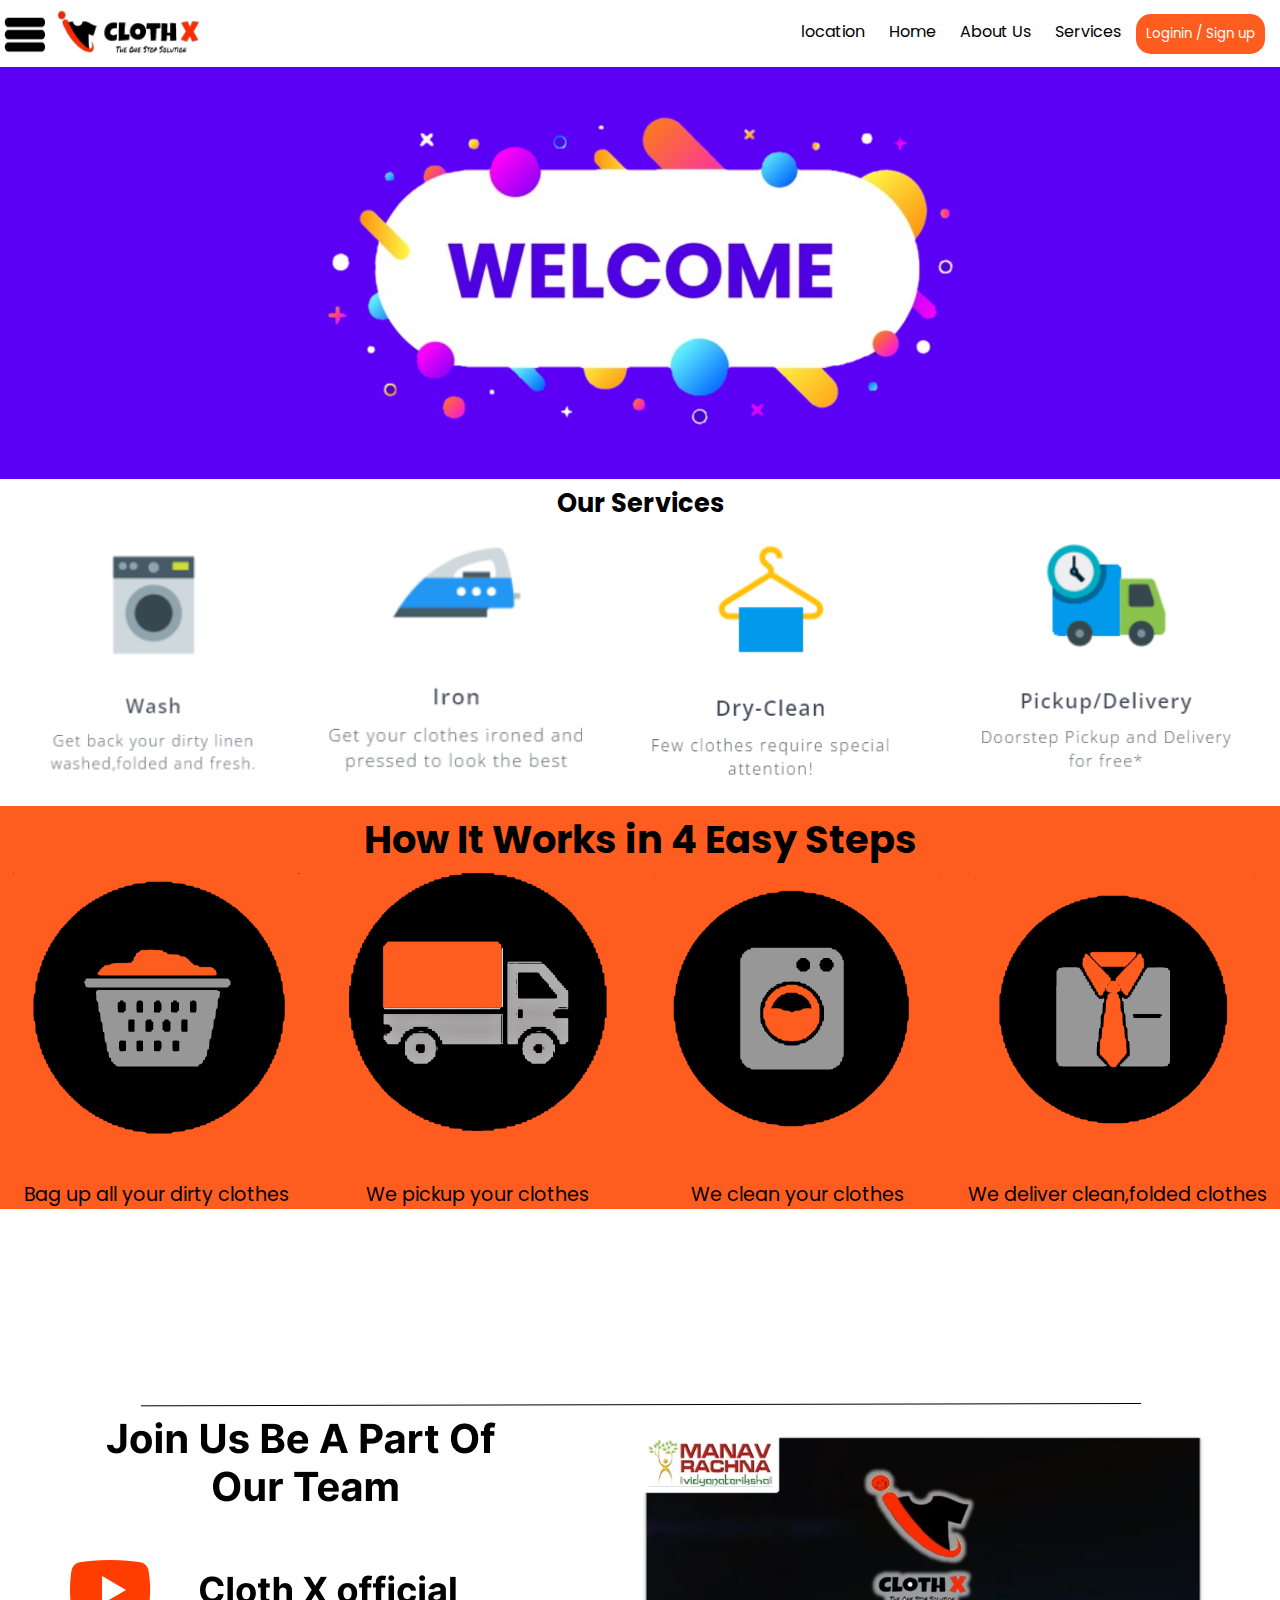
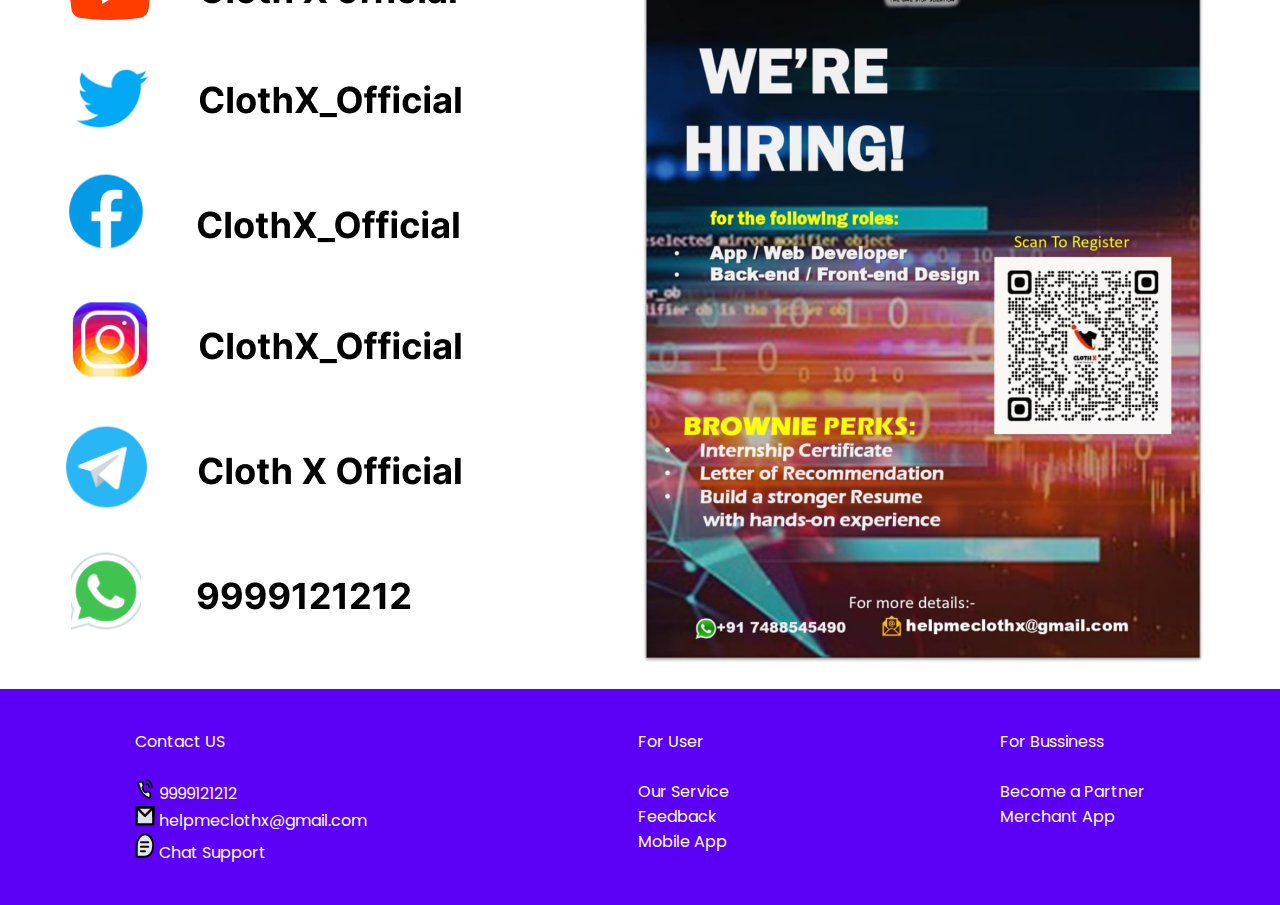
<file: index.html>
<!DOCTYPE html>
<html lang="en">

<head>
    <meta charset="UTF-8">
    <meta http-equiv="X-UA-Compatible" content="IE=edge">
    <meta name="viewport" content="width=device-width, initial-scale=1.0">
    <link rel="stylesheet" href="design.css">
    <style>
        @import url('https://fonts.googleapis.com/css2?family=Fira+Sans&family=Poppins:ital,wght@0,100;0,200;0,400;0,500;1,100;1,200;1,300;1,400;1,500&family=Roboto:ital,wght@0,100;0,300;1,100&display=swap');
    </style>
    <title>landing Page</title>
</head>

<body>
    <!-- header section starts -->
    <header>
        <div>
            <img class="header_three-line-icon" src="img/three lines icon.png" alt="Menu icon">
            <a href="index.html"><img class="header_logo-icon" src="img/Logo Icon.png" alt="logo icon"></a>
        </div>
        <nav>
            <ul>
                <li>location</li>
                <li><a href="index.html">Home</a></li>
                <li>About Us</li>
                <li><a href="form.html">Services</a></li>
            </ul>
            <button>Loginin / Sign up</button>
        </nav>
    </header>
    <!-- banner section starts -->
    <div class="banner">
        <center> <img id="banner_img" src="img/banner.png" alt="banner img"> </center>
    </div>
    <!-- Our services section starts-->
    <div id="service_text">
        <center><b>Our Services</b></center>
    </div>
    <div id="service">
        <div class="work_showing-icon"><a href="form.html"><img src="img/services/wash img.png" alt="Backet icon"></a></div>
        <div class="work_showing-icon"><a href="form.html"><img src="img/services/Iron img.png" alt="Truck icon"></a></div>
        <div class="work_showing-icon"><a href="form.html"><img src="img/services/dry clean img.png" alt="Machine icon"></a></div>
        <div class="work_showing-icon"><a href="form.html"><img src="img/services/pickup img.png" alt="Shirt icon"></a></div>
    </div>
    <!-- How it works section starts-->
    <div id="HIwork_text">
        <center><b> How It Works in 4 Easy Steps</b></center>
    </div>
    <div class="HIwork">
        <div class="work_showing-icon"><img src="img/working/Backet .png" alt="Backet icon">
            <center><br>Bag up all your dirty clothes</center>
        </div>
        <div class="work_showing-icon"><img src="img/working/Truck.png" alt="Truck icon">
            <center><br>We pickup your clothes</center>
        </div>
        <div class="work_showing-icon"><img src="img/working/Machine .png" alt="Machine icon">
            <center><br>We clean your clothes</center>
        </div>
        <div class="work_showing-icon"><img src="img/working/Shirt .png" alt="Shirt icon">
            <center><br>We deliver clean,folded clothes</center>
        </div>
    </div>
    <!-- Join us section starts-->
    <div id="hiring_blank-space"></div>
    <div>
        <center>
            <svg width="1001" height="4" viewBox="0 0 1001 4" fill="none" xmlns="http://www.w3.org/2000/svg">
                <line x1="0.998831" y1="2.83753" x2="1001" y2="0.499991" stroke="black" />
            </svg>
        </center>
    </div>
    <div class="hiring">
        <div>
            <img src="img/Group 6.png" alt="social tags">
        </div>
        <div>
            <img src="img/hiring Img.png" alt="hiring banner">
        </div>
    </div>
    <!-- Footer section starts-->
    <footer>
        <div class="footer_list">
            Contact US <br><br>
            <svg width="20" height="20" viewBox="0 0 24 31" fill="none" xmlns="http://www.w3.org/2000/svg">
                <path
                    d="M22.2708 13.4162C22.4119 12.1192 22.3656 10.7915 22.1319 9.51477C21.8231 7.82822 21.1871 6.231 20.2241 4.91209C19.261 3.59319 18.0948 2.72229 16.8633 2.29939C15.9311 1.97926 14.9615 1.91586 14.0145 2.10919"
                    stroke="black" stroke-width="2.66906" stroke-linecap="round" stroke-linejoin="round" />
                <path
                    d="M18.0321 12.8018C18.1834 11.4124 17.8685 9.94629 17.0876 8.87678C16.3066 7.80727 15.2361 7.376 14.2216 7.58311"
                    stroke="black" stroke-width="2.66906" stroke-linecap="round" stroke-linejoin="round" />
                <path
                    d="M6.96702 4.38208C7.37274 4.38208 7.74656 4.68347 7.94353 5.16927L9.30972 8.53962C9.48859 8.98091 9.49702 9.51467 9.33217 9.96614L8.01602 13.5711C8.01602 13.5711 8.39744 16.2567 9.99371 18.4429C11.59 20.629 13.5444 21.1423 13.5444 21.1423L16.1763 19.3401C16.5062 19.1142 16.8962 19.1259 17.2185 19.3713L19.6865 21.2505C20.0409 21.5203 20.2607 22.032 20.2607 22.5874V26.4676C20.2607 28.4436 18.9205 29.8708 17.5533 29.239C14.7455 27.9415 10.387 25.4711 7.62443 21.6876C4.86184 17.9043 3.05793 11.9352 2.11052 8.08984C1.64922 6.21752 2.69134 4.38208 4.13418 4.38208H6.96702Z"
                    fill="#F0F2F4" stroke="black" stroke-width="2.66906" stroke-linejoin="round" />
            </svg>
            9999121212<br>
            <svg width="20" height="20" viewBox="0 0 29 30" fill="none" xmlns="http://www.w3.org/2000/svg">
                <path d="M2 27.6785H27V14.8392V2H14.5H2V14.8392V27.6785Z" fill="#DDE2E9" stroke="black"
                    stroke-width="3.4487" stroke-linejoin="round" />
                <path d="M2 2L14.5 14.8392L27 2" stroke="#130D0D" stroke-width="3.4487" stroke-linecap="round"
                    stroke-linejoin="round" />
                <path d="M14.5 2H2V14.8392" stroke="black" stroke-width="3.4487" stroke-linecap="round"
                    stroke-linejoin="round" />
                <path d="M27 14.8392V2H14.5" stroke="black" stroke-width="3.4487" stroke-linecap="round"
                    stroke-linejoin="round" />
            </svg>
            helpmeclothx@gmail.com<br>
            <svg width="20" height="25" viewBox="0 0 29 38" fill="none" xmlns="http://www.w3.org/2000/svg">
                <path
                    d="M27 19.119C27 28.5735 21.4036 36.2379 14.5 36.2379C10.7666 36.2379 2 36.2379 2 36.2379C2 36.2379 2 23.4605 2 19.119C2 9.66442 7.59644 2 14.5 2C21.4036 2 27 9.66442 27 19.119Z"
                    fill="#E1E8F1" stroke="black" stroke-width="3" stroke-linecap="round" stroke-linejoin="round" />
                <path d="M8.24994 13.9832H19.4999" stroke="#0C0A0A" stroke-width="3" stroke-linecap="round"
                    stroke-linejoin="round" />
                <path d="M8.24994 20.8308H19.4999" stroke="#0C0A0A" stroke-width="3" stroke-linecap="round"
                    stroke-linejoin="round" />
                <path d="M8.24994 27.6785H14.4999" stroke="#0C0A0A" stroke-width="3" stroke-linecap="round"
                    stroke-linejoin="round" />
            </svg>
            Chat Support<br>
        </div>
        <div class="footer_list">
            <a href="index.html">For User</a><br><br>
            <a href="form.html">Our Service</a><br>
            Feedback<br>
            Mobile App<br>
        </div>
        <div class="footer_list">
            <a href="business.html">For Bussiness</a><br><br>
            Become a Partner<br>
            Merchant App<br>
        </div>
    </footer>
</body>

</html>
</file>
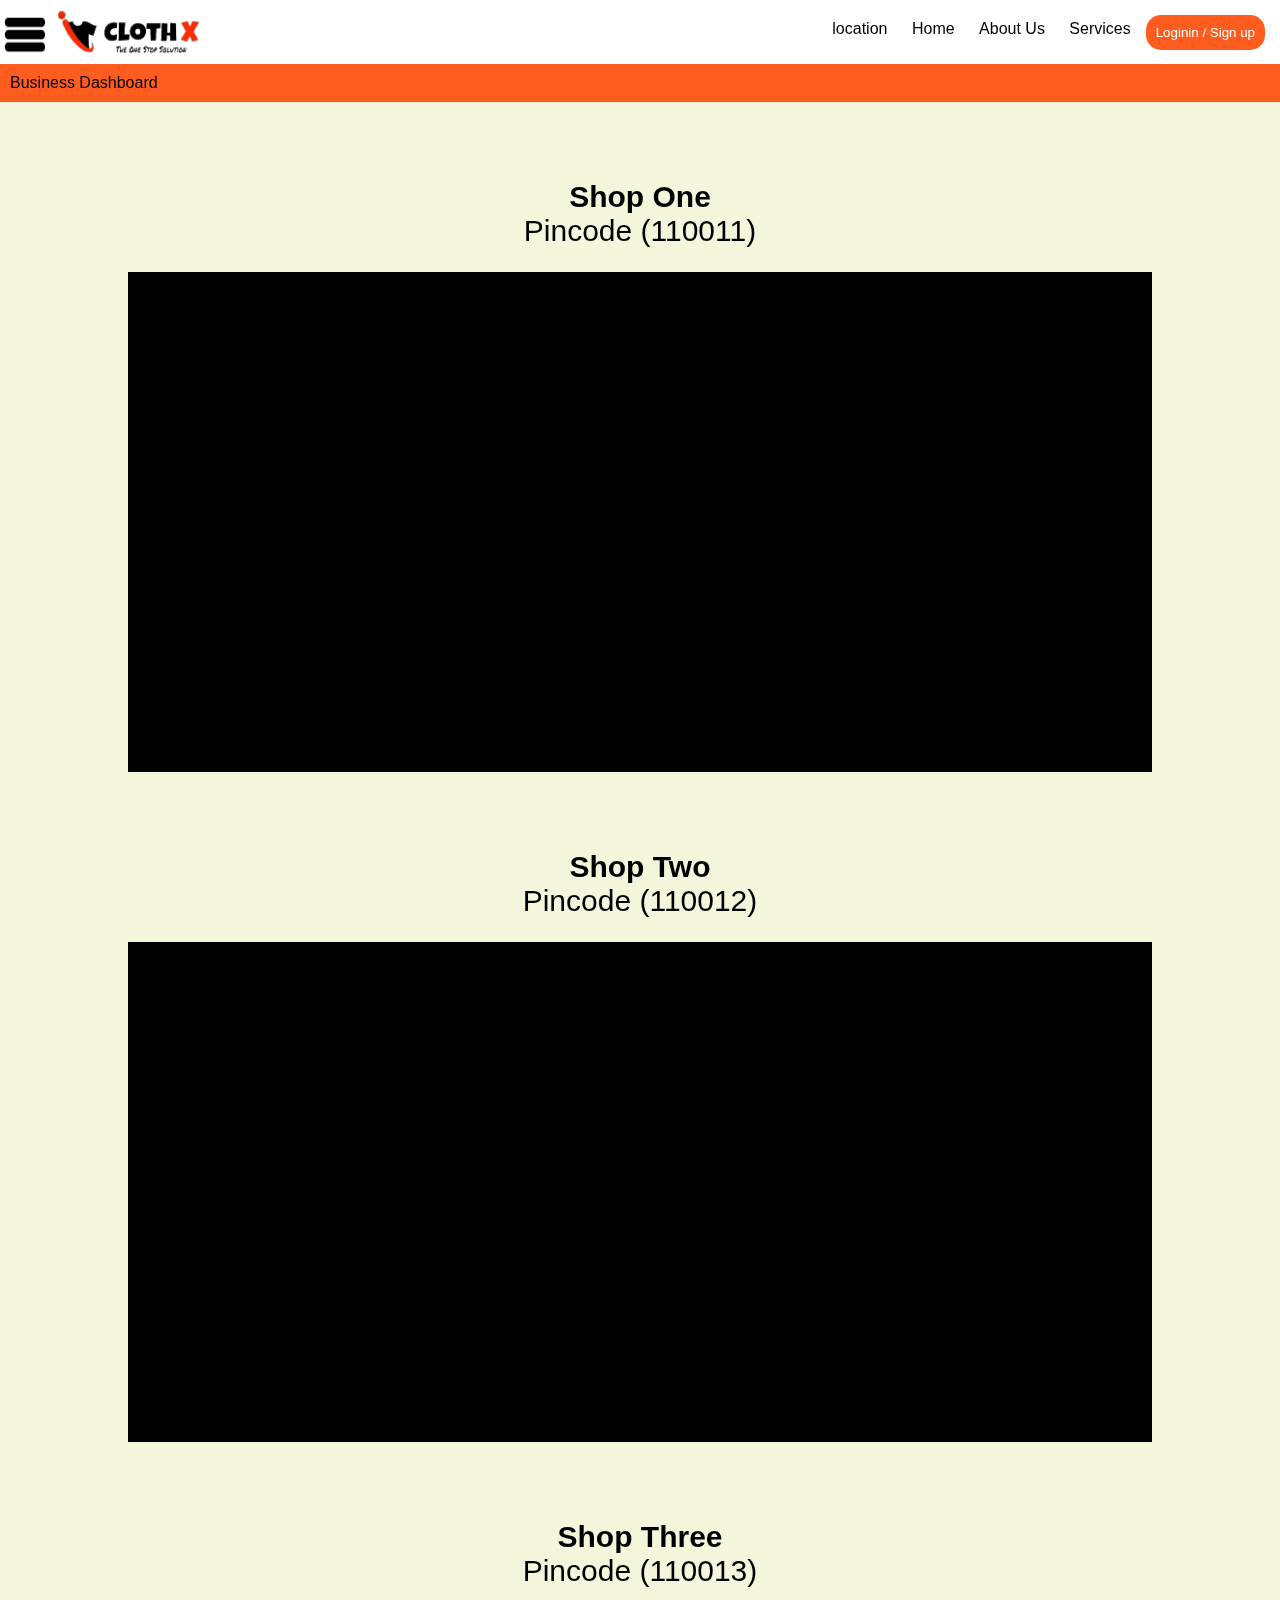
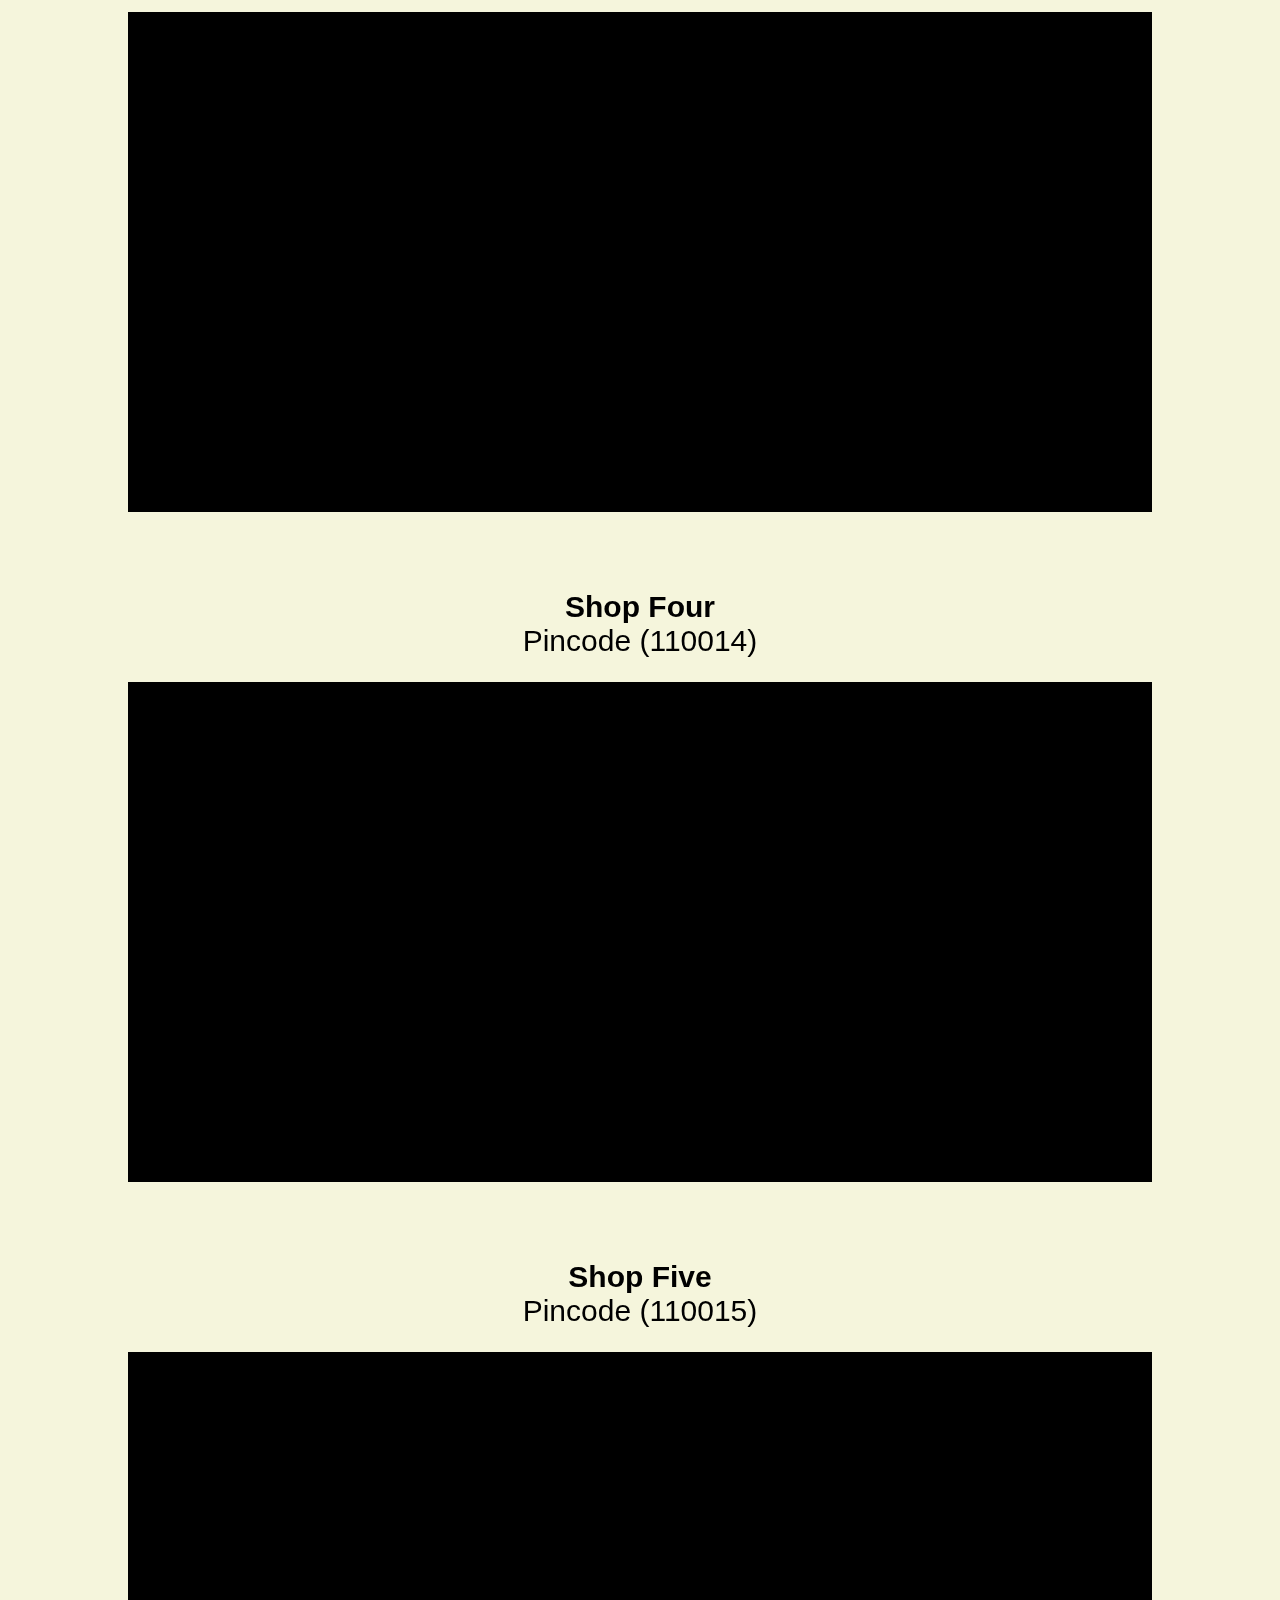
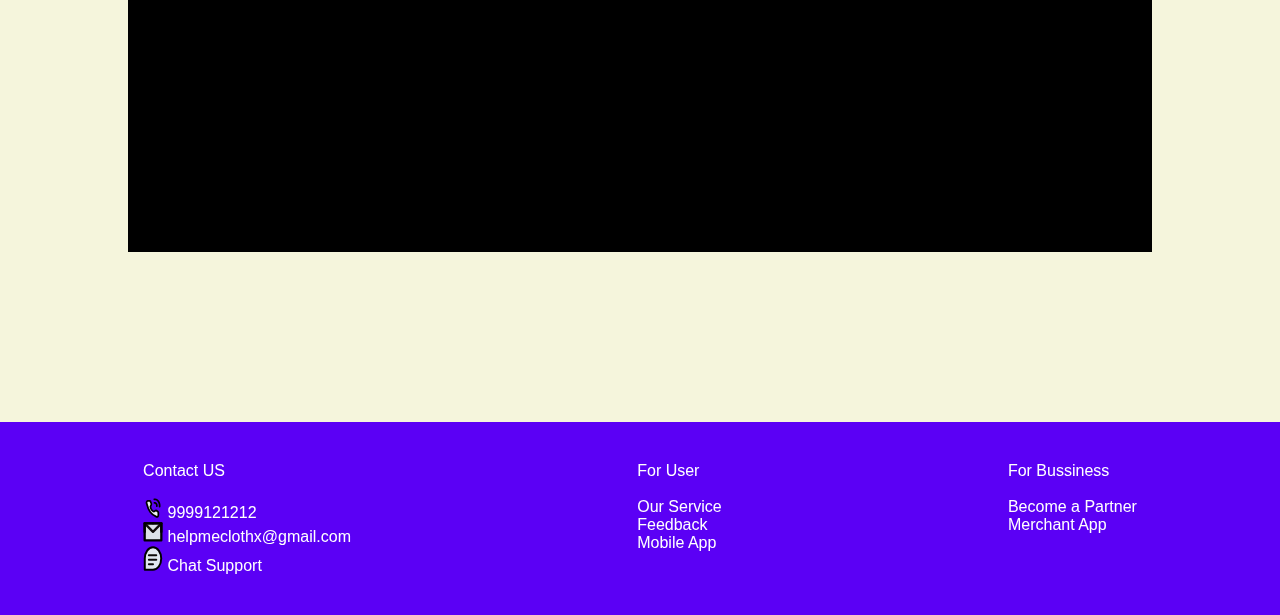
<file: business.html>
<!DOCTYPE html>
<html lang="en">

<head>
    <meta charset="UTF-8">
    <meta http-equiv="X-UA-Compatible" content="IE=edge">
    <meta name="viewport" content="width=device-width, initial-scale=1.0">
    <link rel="stylesheet" href="design.css">
    <title>Business Page</title>
</head>

<body>
    <header>
        <div>
            <img class="header_three-line-icon" src="img/three lines icon.png" alt="Menu icon">
            <a href="index.html"><img class="header_logo-icon" src="img/Logo Icon.png" alt="logo icon"></a>
        </div>
        <nav>
            <ul>
                <li>location</li>
                <li><a href="index.html">Home</a></li>
                <li>About Us</li>
                <li><a href="form.html">Services</a></li>
            </ul>
            <button>Loginin / Sign up</button>
        </nav>
    </header>
    <div class="welcome">
        Business Dashboard
    </div>
    <!-- sheet data section one starts-->
    <div>
        <div class="sheet-data_rec">
            <br><br>
            <h4>Shop One</h4>
            Pincode (110011)
        </div>
        <div class="sheet-data">
            <div class="sheet-data_side-box"></div>
            <div class="sheet-data_box">
                <iframe class="sheet-data_frame"
                    src="https://docs.google.com/spreadsheets/d/1ywtUL5pVPbn3cTB9WKQpLONIEtoC14wpvrzIClb36kw/edit?usp=sharing"
                    frameborder="0"></iframe>
                <div class="sheet-data_border"></div>
            </div>
            <div class="sheet-data_side-box"></div>
        </div>

    </div>
     <!-- sheet data section two starts-->
     <div>
        <div class="sheet-data_rec">
            <br><br>
            <h4>Shop Two</h4>
            Pincode (110012)
        </div>
        <div class="sheet-data">
            <div class="sheet-data_side-box"></div>
            <div class="sheet-data_box">
                <iframe class="sheet-data_frame"
                    src="https://docs.google.com/spreadsheets/d/1Oerx1g_zvFz1ScCBUECSHNyOH3I02QtMU7A_JetgA6g/edit?usp=sharing"
                    frameborder="0"></iframe>
                <div class="sheet-data_border"></div>
            </div>
            <div class="sheet-data_side-box"></div>
        </div>
    </div>
     <!-- sheet data section three starts-->
     <div>
        <div class="sheet-data_rec">
            <br><br>
            <h4>Shop Three</h4>
            Pincode (110013)
        </div>
        <div class="sheet-data">
            <div class="sheet-data_side-box"></div>
            <div class="sheet-data_box">
                <iframe class="sheet-data_frame"
                    src="https://docs.google.com/spreadsheets/d/1YTO-aWj95WU85UNCDonqGuG_P_RpA5A5jAQnkThWA_E/edit?usp=sharing"
                    frameborder="0"></iframe>
                <div class="sheet-data_border"></div>
            </div>
            <div class="sheet-data_side-box"></div>
        </div>
    </div>
     <!-- sheet data section fourth starts-->
     <div>
        <div class="sheet-data_rec">
            <br><br>
            <h4>Shop Four</h4>
            Pincode (110014)
        </div>
        <div class="sheet-data">
            <div class="sheet-data_side-box"></div>
            <div class="sheet-data_box">
                <iframe class="sheet-data_frame"
                    src="https://docs.google.com/spreadsheets/d/1uC9hz1H7_w3DLW2Hh2ziEtoZNTn5ro4GS5xbk7Tkf5o/edit?usp=sharing"
                    frameborder="0"></iframe>
                <div class="sheet-data_border"></div>
            </div>
            <div class="sheet-data_side-box"></div>
        </div>

    </div>
    <!-- sheet data section fifth starts-->
    <div>
        <div class="sheet-data_rec">
            <br><br>
            <h4>Shop Five</h4>
            Pincode (110015)
        </div>
        <div class="sheet-data">
            <div class="sheet-data_side-box"></div>
            <div class="sheet-data_box">
                <iframe class="sheet-data_frame"
                    src="https://docs.google.com/spreadsheets/d/1ypzYq_hobpfaGi5HCDPyfU66VLTxpicAIEzv5lfElYI/edit?usp=sharing"
                    frameborder="0"></iframe>
                <div class="sheet-data_border"></div>
            </div>
            <div class="sheet-data_side-box"></div>
        </div>

        <div class="sheet-data_rec"></div>
    </div>
    <!-- Footer starts-->
    <footer>
        <div class="footer_list">
            Contact US <br><br>
            <svg width="20" height="20" viewBox="0 0 24 31" fill="none" xmlns="http://www.w3.org/2000/svg">
                <path
                    d="M22.2708 13.4162C22.4119 12.1192 22.3656 10.7915 22.1319 9.51477C21.8231 7.82822 21.1871 6.231 20.2241 4.91209C19.261 3.59319 18.0948 2.72229 16.8633 2.29939C15.9311 1.97926 14.9615 1.91586 14.0145 2.10919"
                    stroke="black" stroke-width="2.66906" stroke-linecap="round" stroke-linejoin="round" />
                <path
                    d="M18.0321 12.8018C18.1834 11.4124 17.8685 9.94629 17.0876 8.87678C16.3066 7.80727 15.2361 7.376 14.2216 7.58311"
                    stroke="black" stroke-width="2.66906" stroke-linecap="round" stroke-linejoin="round" />
                <path
                    d="M6.96702 4.38208C7.37274 4.38208 7.74656 4.68347 7.94353 5.16927L9.30972 8.53962C9.48859 8.98091 9.49702 9.51467 9.33217 9.96614L8.01602 13.5711C8.01602 13.5711 8.39744 16.2567 9.99371 18.4429C11.59 20.629 13.5444 21.1423 13.5444 21.1423L16.1763 19.3401C16.5062 19.1142 16.8962 19.1259 17.2185 19.3713L19.6865 21.2505C20.0409 21.5203 20.2607 22.032 20.2607 22.5874V26.4676C20.2607 28.4436 18.9205 29.8708 17.5533 29.239C14.7455 27.9415 10.387 25.4711 7.62443 21.6876C4.86184 17.9043 3.05793 11.9352 2.11052 8.08984C1.64922 6.21752 2.69134 4.38208 4.13418 4.38208H6.96702Z"
                    fill="#F0F2F4" stroke="black" stroke-width="2.66906" stroke-linejoin="round" />
            </svg>
            9999121212<br>
            <svg width="20" height="20" viewBox="0 0 29 30" fill="none" xmlns="http://www.w3.org/2000/svg">
                <path d="M2 27.6785H27V14.8392V2H14.5H2V14.8392V27.6785Z" fill="#DDE2E9" stroke="black"
                    stroke-width="3.4487" stroke-linejoin="round" />
                <path d="M2 2L14.5 14.8392L27 2" stroke="#130D0D" stroke-width="3.4487" stroke-linecap="round"
                    stroke-linejoin="round" />
                <path d="M14.5 2H2V14.8392" stroke="black" stroke-width="3.4487" stroke-linecap="round"
                    stroke-linejoin="round" />
                <path d="M27 14.8392V2H14.5" stroke="black" stroke-width="3.4487" stroke-linecap="round"
                    stroke-linejoin="round" />
            </svg>
            helpmeclothx@gmail.com<br>
            <svg width="20" height="25" viewBox="0 0 29 38" fill="none" xmlns="http://www.w3.org/2000/svg">
                <path
                    d="M27 19.119C27 28.5735 21.4036 36.2379 14.5 36.2379C10.7666 36.2379 2 36.2379 2 36.2379C2 36.2379 2 23.4605 2 19.119C2 9.66442 7.59644 2 14.5 2C21.4036 2 27 9.66442 27 19.119Z"
                    fill="#E1E8F1" stroke="black" stroke-width="3" stroke-linecap="round" stroke-linejoin="round" />
                <path d="M8.24994 13.9832H19.4999" stroke="#0C0A0A" stroke-width="3" stroke-linecap="round"
                    stroke-linejoin="round" />
                <path d="M8.24994 20.8308H19.4999" stroke="#0C0A0A" stroke-width="3" stroke-linecap="round"
                    stroke-linejoin="round" />
                <path d="M8.24994 27.6785H14.4999" stroke="#0C0A0A" stroke-width="3" stroke-linecap="round"
                    stroke-linejoin="round" />
            </svg>
            Chat Support<br>
        </div>
        <div class="footer_list">
            <a href="index.html">For User</a><br><br>
            <a href="form.html">Our Service</a><br>
            Feedback<br>
            Mobile App<br>
        </div>
        <div class="footer_list">
            <a href="business.html">For Bussiness</a><br><br>
            Become a Partner<br>
            Merchant App<br>
        </div>
    </footer>
</body>

</html>
</file>
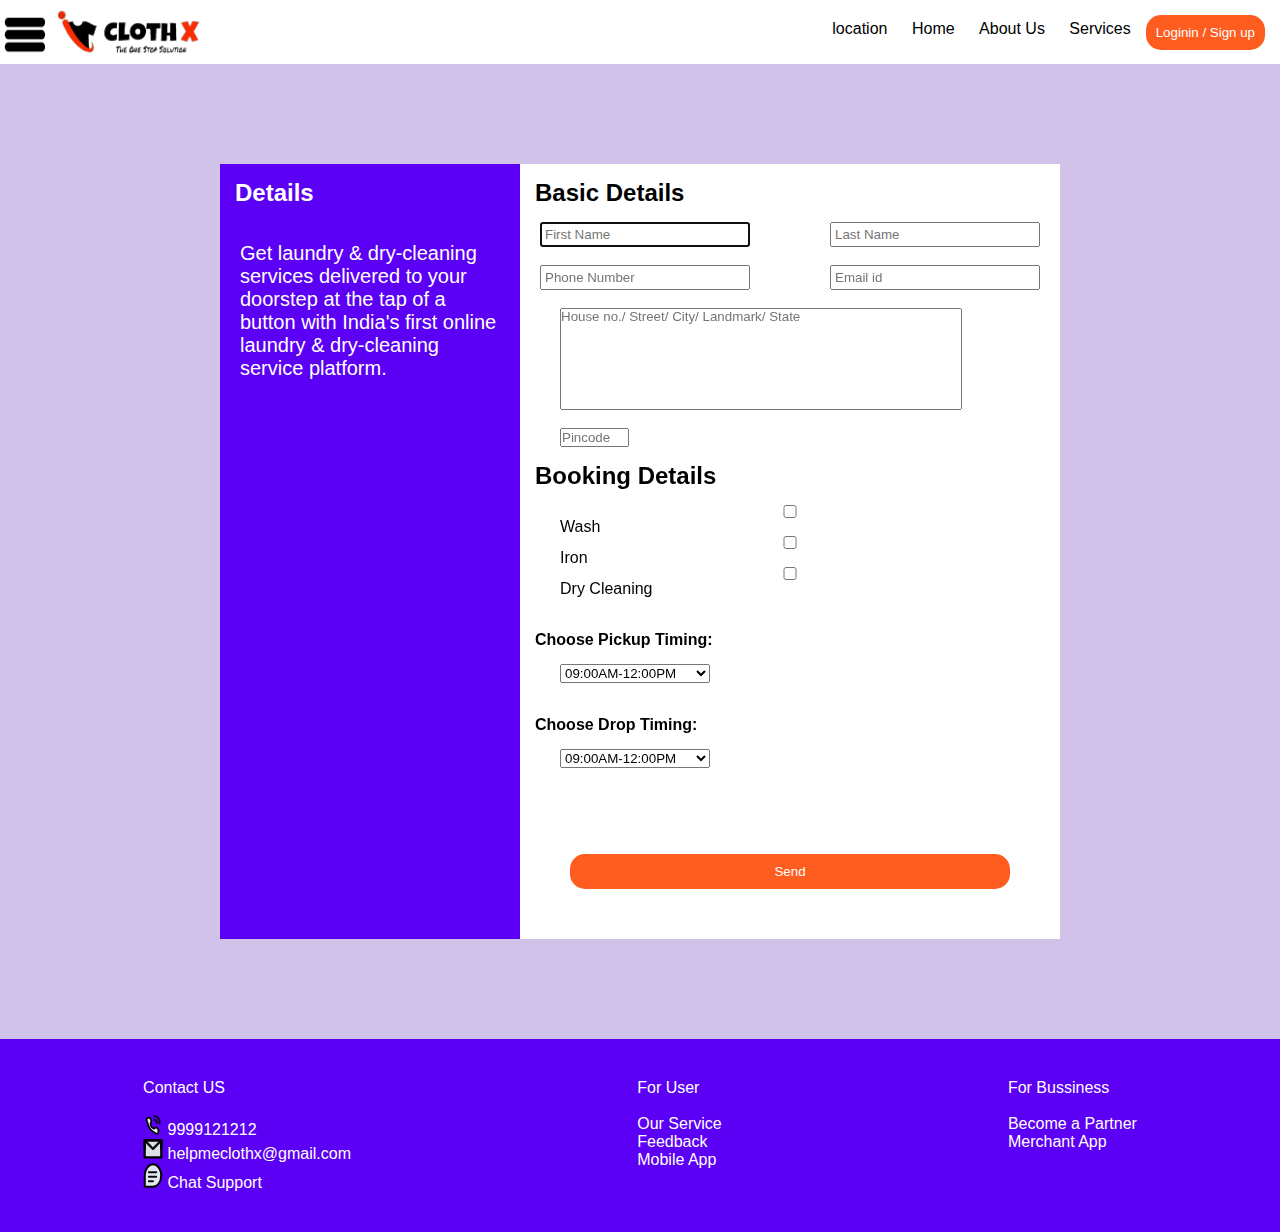
<file: form.html>
<!DOCTYPE html>
<html lang="en">

<head>
    <meta charset="UTF-8">
    <meta http-equiv="X-UA-Compatible" content="IE=edge">
    <meta name="viewport" content="width=device-width, initial-scale=1.0">
    <link rel="stylesheet" href="design.css">
    <link rel="stylesheet" href="booking.css">
    <title>Service Page</title>
</head>

<body>
     <header>
        <div>
            <img class="header_three-line-icon" src="img/three lines icon.png" alt="Menu icon">
            <a href="index.html"><img class="header_logo-icon" src="img/Logo Icon.png" alt="logo icon"></a>
        </div>
        <nav>
            <ul>
                <li>location</li>
                <li><a href="index.html">Home</a></li>
                <li>About Us</li>
                <li><a href="form.html">Services</a></li>
            </ul>
            <button>Loginin / Sign up</button>
        </nav>
    </header>
    <!-- book section starts -->
    <div class="book">
        <div class="book_box">
            <div class="book_text">
                <h2>Details</h2>
                <p>
                    Get laundry & dry-cleaning services delivered to your doorstep at the tap of a button with India's
                    first
                    online laundry & dry-cleaning service platform.
                </p>
            </div>
            <div class="book_form">
                <h2>Basic Details</h2>
                <form class="book_form-area" id="getform" name="submit-to-google-sheet">
                    <div class="book_form-rec">
                        <input class="book_form_input-box" name="First Name" type="text" placeholder="First Name" autofocus required>
                        <br>
                        <input class="book_form_input-box" name="Last Name" type="text" placeholder="Last Name">
                    </div><br>
                    <div class="book_form-rec">
                        <input class="book_form_input-box" name="Phone Number" type="number" placeholder="Phone Number">
                        <br><input class="book_form_input-box" name="Email id" type="email" placeholder="Email id">
                    </div>
                    <br> <textarea class="book_form_textarea-box" name="Address" rows="4" cols="50"
                        placeholder="House no./ Street/ City/ Landmark/ State"></textarea>
                    <br>
                    <input class="pincode" name="pincode" type="number" min="110011" max="110015" placeholder="Pincode" required>
                    <h2>Booking Details</h2>
                    <input name="Wash" id="Wash" type="checkbox" value="Wash">
                    <label class="book_form_input-label" for="Wash"> Wash</label>
                    <input name="Iron" id="Iron" type="checkbox" value="Iron">
                    <label class="book_form_input-label" for="Iron">Iron</label>
                    <input name="Dry Cleaning" id="Dry Cleaning" type="checkbox" value="Dry Cleaning">
                    <label class="book_form_input-label" for="Dry Cleaning"> Dry Cleaning</label><br>
                    <!-- <p>   Pickup Timing   </p> -->
                    <label class="book_form_label-text" for="Pickup Timing"><b>Choose Pickup Timing:</b></label>
                    <select class="book_form_select" name="Pickup Timing" id="Pickup Timing" required>
                        <!-- <option value="">Choose specific time for pickup</option> -->
                        <option value="09:00AM-12:00PM">09:00AM-12:00PM</option>
                        <option value="12:00PM-03:00PM">12:00PM-03:00PM</option>
                        <option value="03:00PM-06:00PM">03:00PM-06:00PM</option>
                    </select>
                    <!-- <p>     Drop Timing   </p> -->
                    <br />
                    <label class="book_form_label-text" for="Drop Timing"><b>Choose Drop Timing:</b></label>
                    <select class="book_form_select" name="Drop Timing" id="Drop Timing" required>
                        <!-- <option value="">Choose specific time for Drop</option> -->
                        <option value="09:00AM-12:00PM">09:00AM-12:00PM</option>
                        <option value="12:00PM-03:00PM">12:00PM-03:00PM</option>
                        <option value="03:00PM-06:00PM">03:00PM-06:00PM</option>
                    </select> <br>
                    <br><button class="sendbutton" type="submit" >Send</button>
                </form>
            </div>
        </div>
    </div>
    <!-- Footer starts-->
    <footer>
        <div class="footer_list">
            Contact US <br><br>
            <svg width="20" height="20" viewBox="0 0 24 31" fill="none" xmlns="http://www.w3.org/2000/svg">
                <path
                    d="M22.2708 13.4162C22.4119 12.1192 22.3656 10.7915 22.1319 9.51477C21.8231 7.82822 21.1871 6.231 20.2241 4.91209C19.261 3.59319 18.0948 2.72229 16.8633 2.29939C15.9311 1.97926 14.9615 1.91586 14.0145 2.10919"
                    stroke="black" stroke-width="2.66906" stroke-linecap="round" stroke-linejoin="round" />
                <path
                    d="M18.0321 12.8018C18.1834 11.4124 17.8685 9.94629 17.0876 8.87678C16.3066 7.80727 15.2361 7.376 14.2216 7.58311"
                    stroke="black" stroke-width="2.66906" stroke-linecap="round" stroke-linejoin="round" />
                <path
                    d="M6.96702 4.38208C7.37274 4.38208 7.74656 4.68347 7.94353 5.16927L9.30972 8.53962C9.48859 8.98091 9.49702 9.51467 9.33217 9.96614L8.01602 13.5711C8.01602 13.5711 8.39744 16.2567 9.99371 18.4429C11.59 20.629 13.5444 21.1423 13.5444 21.1423L16.1763 19.3401C16.5062 19.1142 16.8962 19.1259 17.2185 19.3713L19.6865 21.2505C20.0409 21.5203 20.2607 22.032 20.2607 22.5874V26.4676C20.2607 28.4436 18.9205 29.8708 17.5533 29.239C14.7455 27.9415 10.387 25.4711 7.62443 21.6876C4.86184 17.9043 3.05793 11.9352 2.11052 8.08984C1.64922 6.21752 2.69134 4.38208 4.13418 4.38208H6.96702Z"
                    fill="#F0F2F4" stroke="black" stroke-width="2.66906" stroke-linejoin="round" />
            </svg>
            9999121212<br>
            <svg width="20" height="20" viewBox="0 0 29 30" fill="none" xmlns="http://www.w3.org/2000/svg">
                <path d="M2 27.6785H27V14.8392V2H14.5H2V14.8392V27.6785Z" fill="#DDE2E9" stroke="black"
                    stroke-width="3.4487" stroke-linejoin="round" />
                <path d="M2 2L14.5 14.8392L27 2" stroke="#130D0D" stroke-width="3.4487" stroke-linecap="round"
                    stroke-linejoin="round" />
                <path d="M14.5 2H2V14.8392" stroke="black" stroke-width="3.4487" stroke-linecap="round"
                    stroke-linejoin="round" />
                <path d="M27 14.8392V2H14.5" stroke="black" stroke-width="3.4487" stroke-linecap="round"
                    stroke-linejoin="round" />
            </svg>
            helpmeclothx@gmail.com<br>
            <svg width="20" height="25" viewBox="0 0 29 38" fill="none" xmlns="http://www.w3.org/2000/svg">
                <path
                    d="M27 19.119C27 28.5735 21.4036 36.2379 14.5 36.2379C10.7666 36.2379 2 36.2379 2 36.2379C2 36.2379 2 23.4605 2 19.119C2 9.66442 7.59644 2 14.5 2C21.4036 2 27 9.66442 27 19.119Z"
                    fill="#E1E8F1" stroke="black" stroke-width="3" stroke-linecap="round" stroke-linejoin="round" />
                <path d="M8.24994 13.9832H19.4999" stroke="#0C0A0A" stroke-width="3" stroke-linecap="round"
                    stroke-linejoin="round" />
                <path d="M8.24994 20.8308H19.4999" stroke="#0C0A0A" stroke-width="3" stroke-linecap="round"
                    stroke-linejoin="round" />
                <path d="M8.24994 27.6785H14.4999" stroke="#0C0A0A" stroke-width="3" stroke-linecap="round"
                    stroke-linejoin="round" />
            </svg>
            Chat Support<br>
        </div>
        <div class="footer_list">
            <a href="index.html">For User</a><br><br>
            <a href="form.html">Our Service</a><br>
            Feedback<br>
            Mobile App<br>
        </div>
        <div class="footer_list">
            <a href="business.html">For Bussiness</a><br><br>
            Become a Partner<br>
            Merchant App<br>
        </div>
    </footer>
        <script>
        const scriptURL1 = 'https://script.google.com/macros/s/AKfycby-c4Fqy2c-kxdV1E2ECxWCOc14ZgPUXUpk2Ztibr1E81r-9DiO4xCIG-obftRX59Fr/exec'
        const scriptURL2 = 'https://script.google.com/macros/s/AKfycbwXnMNDkVPwQ9mpHXQj_myAlIl9zgNyTl5X8NX2vvcJfyCXkigB4SChSre3sNrtoEk/exec'
        const scriptURL3 = 'https://script.google.com/macros/s/AKfycbwisIQIPkDko8FJGgt8CV0IY3uUfLM3qC7bsN2pp9eH_ZYPvkUt_A8teILrYFzhmBGBig/exec'
        const scriptURL4 = 'https://script.google.com/macros/s/AKfycbyCsoN64ecQipF_NrYEkur8RHTADq3zbWyII1oVn8t5p5JgUGNxrmuCOi5HKYSBZS8r/exec'
        const scriptURL5 = 'https://script.google.com/macros/s/AKfycbyphIuEogNGuCbJ6A4Nlzh0O1iPhjeeSx0QZpFJkd_ZFJ1-Dw8xgYXszzAZdiV2q38z/exec'
        const form = document.forms['submit-to-google-sheet']

         form.addEventListener('submit', e => {
            var x = document.getElementById("getform");
            var name = x.elements[0].value;
            var pickup = x.elements[9].value;
            var drop = x.elements[10].value;
            var text = x.elements[5].value;
            localStorage.setItem('name',name);
            localStorage.setItem('pickup',pickup);
            localStorage.setItem('drop',drop);
            console.log(text)
            console.log(name)
            console.log(pickup)
            console.log(drop)
            console.log(text)
             window.Location.href = "thankyou.html";
            e.preventDefault()
            if( text == 110011){
            fetch(scriptURL1, { method: 'POST', body: new FormData(form) })
                .then(response => console.log('Success!', response))
                .catch(error => console.error('Error!', error.message))
                window.open("thankyou.html");
        }
            else if( text == 110012){
                fetch(scriptURL2, { method: 'POST', body: new FormData(form) })
                    .then(response => console.log('Success!', response))
                    .catch(error => console.error('Error!', error.message))
                    window.open("thankyou.html");
            }
            else if( text == 110013){
                fetch(scriptURL3, { method: 'POST', body: new FormData(form) })
                    .then(response => console.log('Success!', response))
                    .catch(error => console.error('Error!', error.message))
                    window.open("thankyou.html");
            }
            else if( text == 110014){
                fetch(scriptURL4, { method: 'POST', body: new FormData(form) })
                    .then(response => console.log('Success!', response))
                    .catch(error => console.error('Error!', error.message))
                    window.open("thankyou.html");
            }
        else{
            fetch(scriptURL5, { method: 'POST', body: new FormData(form) })
                .then(response => console.log('Success!', response))
                .catch(error => console.error('Error!', error.message))
                window.open("thankyou.html");
        }})
             
    </script>
</body>
</html>
</file>
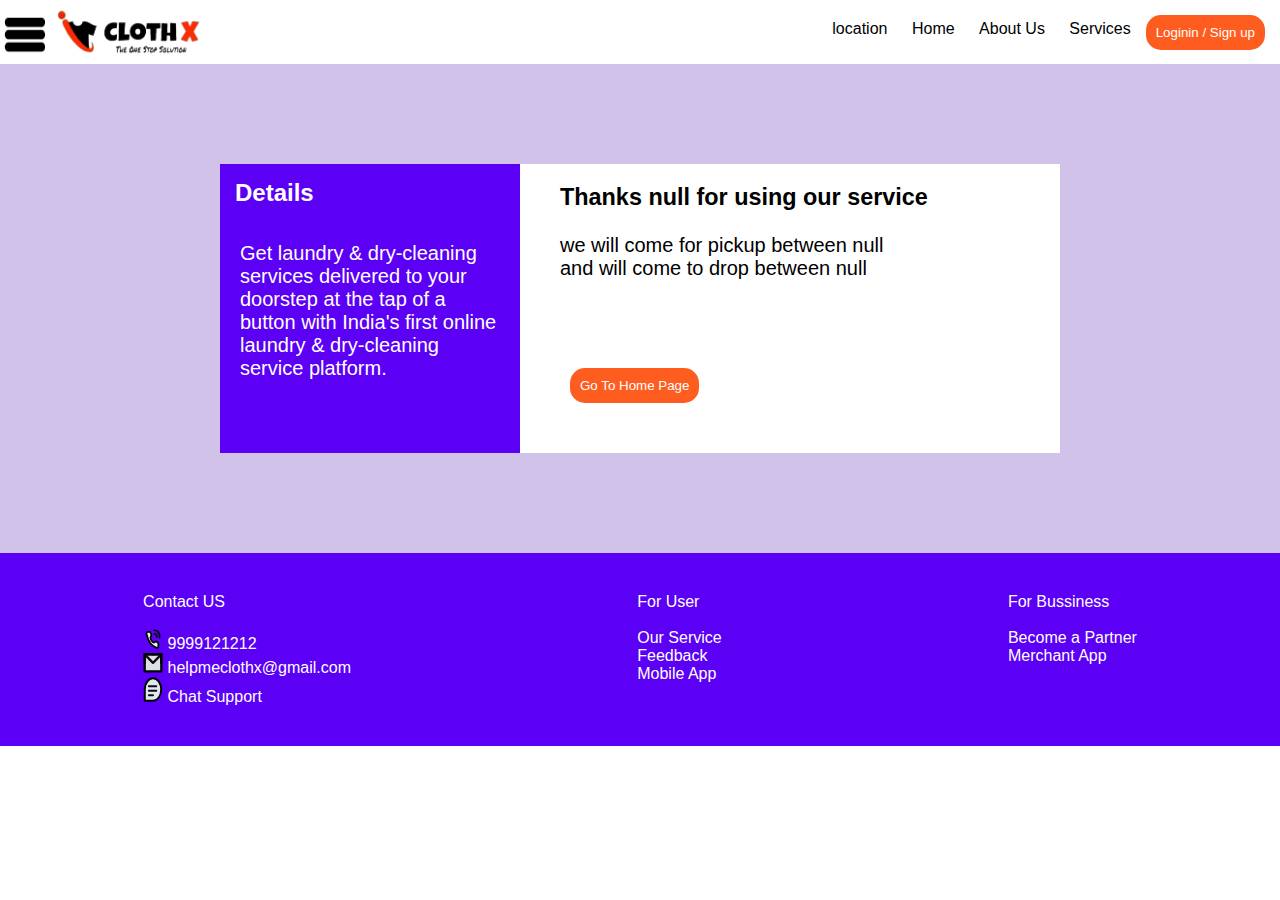
<file: thankyou.html>
<!DOCTYPE html>
<html lang="en">

<head>
    <meta charset="UTF-8">
    <meta http-equiv="X-UA-Compatible" content="IE=edge">
    <meta name="viewport" content="width=device-width, initial-scale=1.0">
    <link rel="stylesheet" href="design.css">
    <link rel="stylesheet" href="booking.css">
    <title>Thank You Page</title>
</head>

<body>
    <header>
        <div>
            <img class="header_three-line-icon" src="img/three lines icon.png" alt="Menu icon">
            <a href="index.html"><img class="header_logo-icon" src="img/Logo Icon.png" alt="logo icon"></a>
        </div>
        <nav>
            <ul>
                <li>location</li>
                <li><a href="index.html">Home</a></li>
                <li>About Us</li>
                <li><a href="form.html">Services</a></li>
            </ul>
            <button>Loginin / Sign up</button>
        </nav>
    </header>
    <!-- book section starts -->
    <div class="book">
        <div class="book_box">
            <div class="book_text">
                <h2>Details</h2>
                <p>
                    Get laundry & dry-cleaning services delivered to your doorstep at the tap of a button with India's
                    first
                    online laundry & dry-cleaning service platform.
                </p>
            </div>
            <div class="book_form">
                <p class="form-thanks-text" id="thanks-message" > Thank You for Booking</p>
                    <br><button class="sendbutton" type="submit" onclick="window.location.href='index.html';" >Go To Home Page</button>
            </div>
        </div>
    </div>
    <!-- Footer starts-->
    <footer>
        <div class="footer_list">
            Contact US <br><br>
            <svg width="20" height="20" viewBox="0 0 24 31" fill="none" xmlns="http://www.w3.org/2000/svg">
                <path
                    d="M22.2708 13.4162C22.4119 12.1192 22.3656 10.7915 22.1319 9.51477C21.8231 7.82822 21.1871 6.231 20.2241 4.91209C19.261 3.59319 18.0948 2.72229 16.8633 2.29939C15.9311 1.97926 14.9615 1.91586 14.0145 2.10919"
                    stroke="black" stroke-width="2.66906" stroke-linecap="round" stroke-linejoin="round" />
                <path
                    d="M18.0321 12.8018C18.1834 11.4124 17.8685 9.94629 17.0876 8.87678C16.3066 7.80727 15.2361 7.376 14.2216 7.58311"
                    stroke="black" stroke-width="2.66906" stroke-linecap="round" stroke-linejoin="round" />
                <path
                    d="M6.96702 4.38208C7.37274 4.38208 7.74656 4.68347 7.94353 5.16927L9.30972 8.53962C9.48859 8.98091 9.49702 9.51467 9.33217 9.96614L8.01602 13.5711C8.01602 13.5711 8.39744 16.2567 9.99371 18.4429C11.59 20.629 13.5444 21.1423 13.5444 21.1423L16.1763 19.3401C16.5062 19.1142 16.8962 19.1259 17.2185 19.3713L19.6865 21.2505C20.0409 21.5203 20.2607 22.032 20.2607 22.5874V26.4676C20.2607 28.4436 18.9205 29.8708 17.5533 29.239C14.7455 27.9415 10.387 25.4711 7.62443 21.6876C4.86184 17.9043 3.05793 11.9352 2.11052 8.08984C1.64922 6.21752 2.69134 4.38208 4.13418 4.38208H6.96702Z"
                    fill="#F0F2F4" stroke="black" stroke-width="2.66906" stroke-linejoin="round" />
            </svg>
            9999121212<br>
            <svg width="20" height="20" viewBox="0 0 29 30" fill="none" xmlns="http://www.w3.org/2000/svg">
                <path d="M2 27.6785H27V14.8392V2H14.5H2V14.8392V27.6785Z" fill="#DDE2E9" stroke="black"
                    stroke-width="3.4487" stroke-linejoin="round" />
                <path d="M2 2L14.5 14.8392L27 2" stroke="#130D0D" stroke-width="3.4487" stroke-linecap="round"
                    stroke-linejoin="round" />
                <path d="M14.5 2H2V14.8392" stroke="black" stroke-width="3.4487" stroke-linecap="round"
                    stroke-linejoin="round" />
                <path d="M27 14.8392V2H14.5" stroke="black" stroke-width="3.4487" stroke-linecap="round"
                    stroke-linejoin="round" />
            </svg>
            helpmeclothx@gmail.com<br>
            <svg width="20" height="25" viewBox="0 0 29 38" fill="none" xmlns="http://www.w3.org/2000/svg">
                <path
                    d="M27 19.119C27 28.5735 21.4036 36.2379 14.5 36.2379C10.7666 36.2379 2 36.2379 2 36.2379C2 36.2379 2 23.4605 2 19.119C2 9.66442 7.59644 2 14.5 2C21.4036 2 27 9.66442 27 19.119Z"
                    fill="#E1E8F1" stroke="black" stroke-width="3" stroke-linecap="round" stroke-linejoin="round" />
                <path d="M8.24994 13.9832H19.4999" stroke="#0C0A0A" stroke-width="3" stroke-linecap="round"
                    stroke-linejoin="round" />
                <path d="M8.24994 20.8308H19.4999" stroke="#0C0A0A" stroke-width="3" stroke-linecap="round"
                    stroke-linejoin="round" />
                <path d="M8.24994 27.6785H14.4999" stroke="#0C0A0A" stroke-width="3" stroke-linecap="round"
                    stroke-linejoin="round" />
            </svg>
            Chat Support<br>
        </div>
         <div class="footer_list">
            <a href="index.html">For User</a><br><br>
            <a href="form.html">Our Service</a><br>
            Feedback<br>
            Mobile App<br>
        </div>
        <div class="footer_list">
            <a href="business.html">For Bussiness</a><br><br>
            Become a Partner<br>
            Merchant App<br>
        </div>
    </footer>
     <script>
        var name = localStorage.getItem('name');
        var pickup = localStorage.getItem('pickup');
        var drop = localStorage.getItem('drop');
        document.getElementById("thanks-message").innerHTML = "<h3>Thanks "+ name +" for using our service</h3> <br> we will come for pickup between "+ pickup + "<br> and will come to drop between "+ drop;
    </script>
</body>
</html>
</file>
<file: design.css>
*{
    margin: 0;
    padding: 0;
    /* font-family: 'Fira Sans', sans-serif; */
    font-family: 'Poppins', sans-serif;
    /* font-family: 'Roboto', sans-serif; */
}
/* Header section*/
header{
    display: flex;
    align-items: center;
    justify-content: space-between;
}
.header_three-line-icon{
    height: 50px;
    width: 50px;
}
.header_logo-icon{
    height: 60px;
}
nav ul li{
    list-style: none;
    display: inline-block;
    padding: 5px;
    margin: 5px;
}
nav ul li a{
    text-decoration: none;
    color: black;
}
nav{
    display: flex
}
button{
    padding: 10px;
    margin: 5px;
    margin-right: 15px;
    background-color: #FF5C1F;
    border: 0px;
    color: white;
    cursor: pointer;
    border-radius: 15px;
}

/*Banner section */
.banner{
    background-color: #5B00F5;
}
#banner_img{
    height: 45vh;      
}

/*Our Service Section*/
#service_text{
    font-size: 2vw;
    padding: 5px;
}
#service{
    display: flex;
    flex-wrap: wrap;
    justify-content: space-around;
}
/* How Its Work Section */

#HIwork_text{
    background-color: #FF5C1F;
    font-size: 3vw;
    padding: 5px;
}
.HIwork{
    background-color: #FF5C1F;
    display: flex;
    flex-wrap: wrap;
    justify-content: space-around;
}
.work_showing-icon{
    font-size: larger;
}
.work_showing-icon img{
    height: 30vh;
    display: inline-block; 
}

/* hiring starts*/
#hiring_blank-space{
    height: 20vh;
}
.hiring{
    display: flex;
    justify-content: space-around;
}
.ban div img{
    height: 10  0vh;
    margin: 20px;
}
/* Footer starts*/
footer{
    background-color: #5B00F5;
    color: #FFFF;
    display: flex;
    justify-content: space-around;
}
footer a{
    color: white;
    text-decoration: none;
}
.footer_list{
    margin: 20px;
    padding: 20px;
}
/* new page name next*/

.form{
    background-color: #5B00F5;
}
/*Business.html page*/

.welcome{
    background-color: #FF5C1F;
    padding: 10px;
}
.sheet-data_rec{
    height: 150px;
    background-color: beige;
    padding: 10px;
    font-size: 30px;
    text-align: center;
}
.sheet-data_box{
    background-color: black;
    width: 80vw;
    height: 500px;
    position: relative;
    z-index: -1;
}
.sheet-data_frame{
position: absolute;
width: 85vw;
height: 700px;
top: -150px;
left: -45px;

}
.sheet-data_side-box{
    width: 10vw;
    height: 500px;
    background-color: beige;
}
.sheet-data{
    display: flex;
}
.sheet-data_border{
    width: 78.6vw;
    height: 492px;
    position: absolute;
    border: 5px solid black;
    border-radius: 10px;
}
</file>
<file: booking.css>
/* next page*/
.book{
    background-color: #D1C2E9;
}
.book_form{
    background-color: white;
    width: 50%;
}
.book_box{
    display: flex;
    justify-content: center;
    padding: 100px;
}
.book_form-area{
    display: flex;
    flex-direction: column;
}
.book_text{
    background-color: #5B00F5;
    color: white;
    width: 300px;
}
.book_form_input-box{
    width: 200px;
    padding: 3px;
}
.book_form-rec{
     display: flex;
     justify-content: space-around;
}
.book_form_textarea-box{
    margin-left: 40px;
    width: 400px;
    height: 100px;
    resize: none;
}
h2{
    padding: 15px;
}
.book_form_input-label{
margin-left: 40px;
}
.book_form_label-text{
    padding: 15px;
}
.book_form_select{
   width: 150px; 
   margin-left: 40px;
}
.sendbutton{
    margin: 50px;
}
p{
    margin: 20px;
    font-size: 20px;
}
.form-thanks-text{
    margin-left: 40px;
}
.pincode{
    width: 65px;
    margin-left: 40px;
}
</file>
